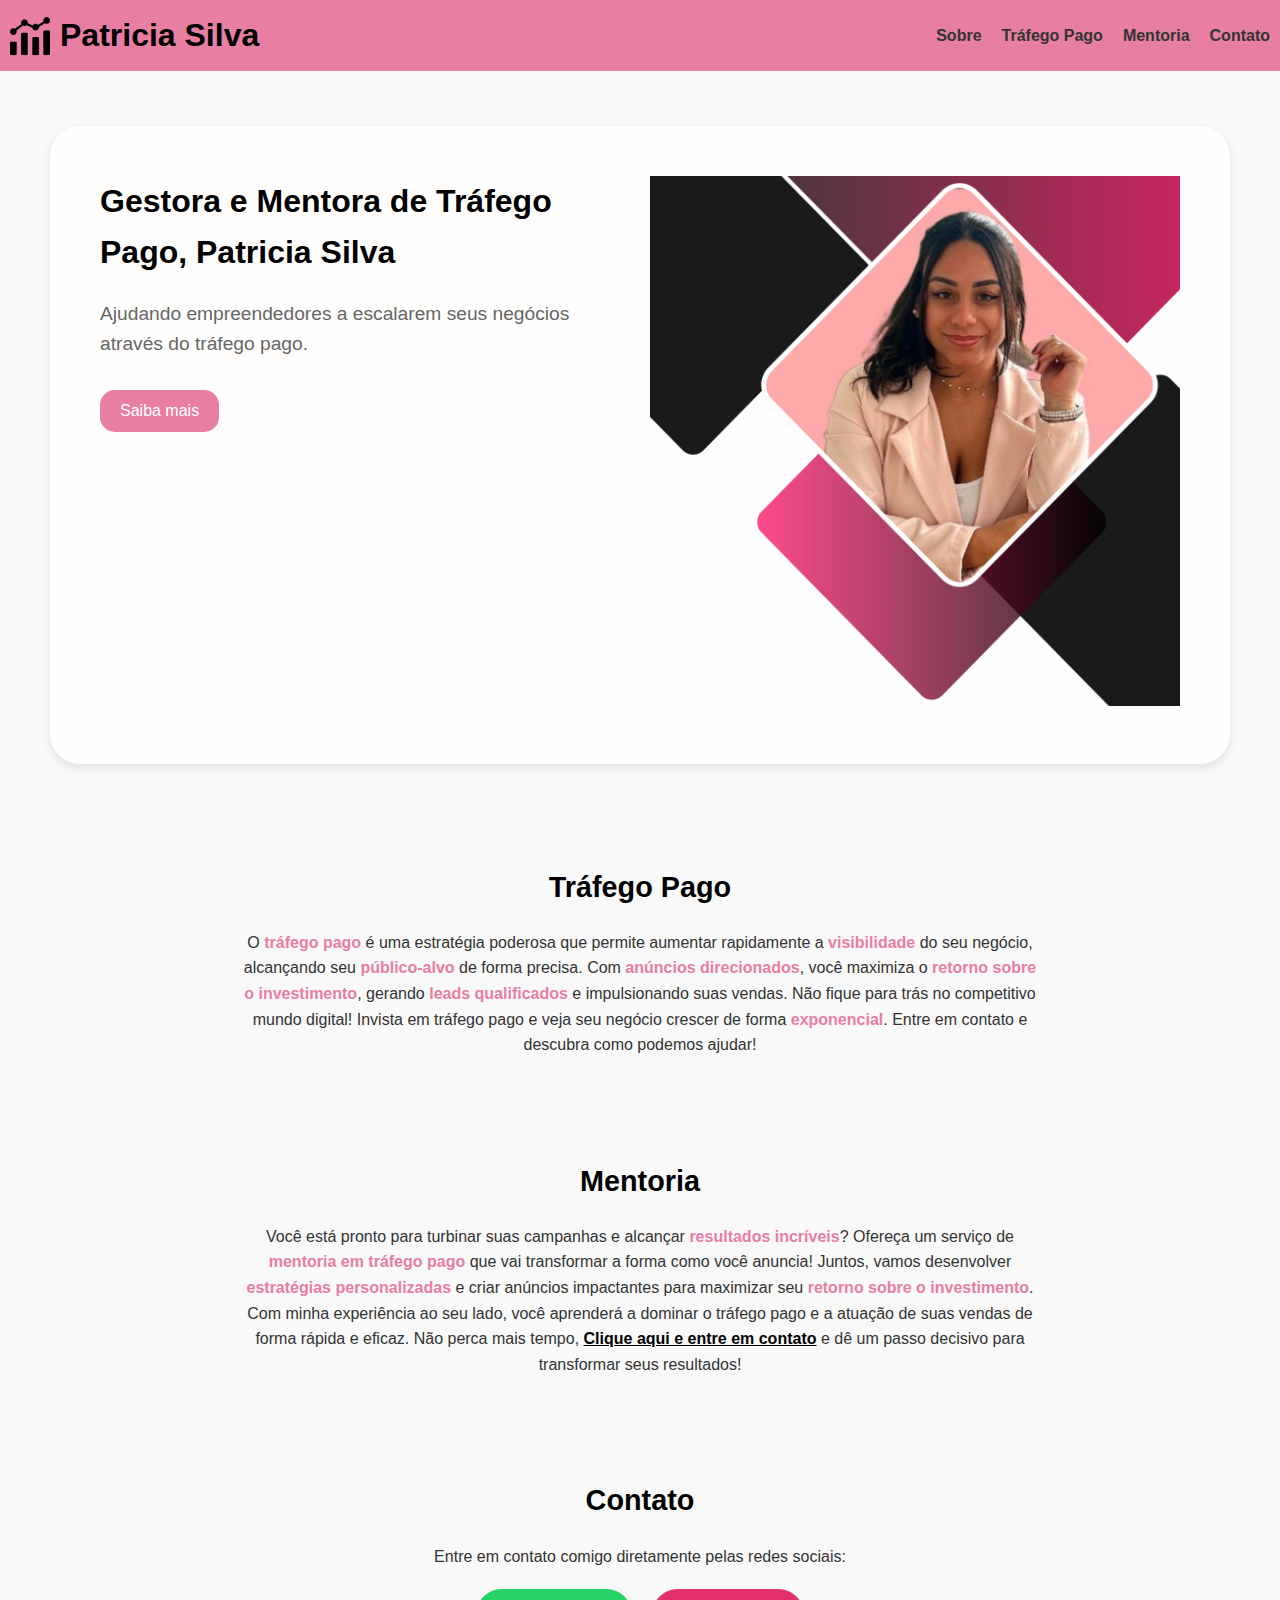
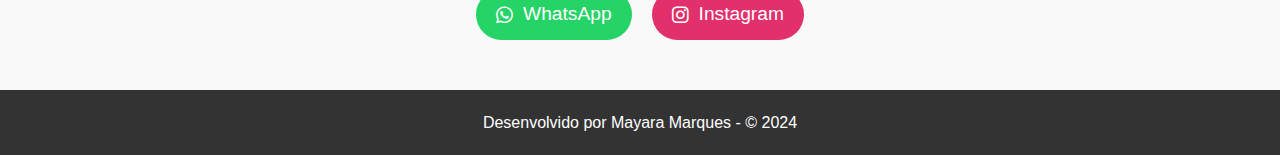
<file: index.html>
<!DOCTYPE html>
<html lang="pt-BR">
<head>
    <meta charset="UTF-8">
    <meta name="viewport" content="width=device-width, initial-scale=1.0">
    <title>Patricia Silva - Gestora e Mentora de Tráfego Pago</title>
    <link rel="stylesheet" href="https://cdnjs.cloudflare.com/ajax/libs/font-awesome/6.0.0-beta3/css/all.min.css">
    <link rel="stylesheet" href="style.css">
</head>
<body>
    <!-- Botão de Voltar ao Topo -->
<a href="#topo" class="back-to-top" id="backToTop">
    <i class="fas fa-arrow-up"></i>
</a>

    <script>
        // Captura o botão
        const backToTopButton = document.getElementById('backToTop');
    
        // Adiciona um listener para quando o usuário rolar a página
        window.addEventListener('scroll', () => {
            if (window.scrollY > 300) { // Mostra o botão quando o scroll for maior que 300px
                backToTopButton.classList.add('show-back-to-top');
            } else {
                backToTopButton.classList.remove('show-back-to-top');
            }
        });
    </script>
    
    <!-- Header -->
  <header id="topo">
    <div class="header-left">
        <img src="imagens/analise-de-dados.png" alt="Ícone Gestão de Tráfego" class="icon">
        <h1>Patricia Silva</h1>
    </div>
    <nav>
        <ul>
            <li><a href="#sobre">Sobre</a></li>
            <li><a href="#trafego-pago">Tráfego Pago</a></li>
            <li><a href="#mentoria">Mentoria</a></li>
            <li><a href="#contato">Contato</a></li>
        </ul>
    </nav>
</header>


    <!-- Seção Sobre -->
    <section id="sobre">
        <div class="container">
            <div class="text-content">
                <h2>Gestora e Mentora de Tráfego Pago, Patricia Silva</h2>
                <p class="subtext">Ajudando empreendedores a escalarem seus negócios através do tráfego pago.</p>
                <a href="#trafego-pago" class="btn">Saiba mais</a>
            </div>
            <div class="image-content">
                <img src="imagens/imagem-principal.png" alt="Imagem Patricia Silva" class="main-image">
            </div>
        </div>
    </section>

    <!-- Seção Tráfego Pago -->
    <section id="trafego-pago">
        <h2>Tráfego Pago</h2>
        <p class="responsive-text"> O <span style="color: #E87EA1; font-weight: bold;">tráfego pago</span> é uma estratégia poderosa que permite aumentar rapidamente a <span style="color: #E87EA1; font-weight: bold;">visibilidade</span> do seu negócio, alcançando seu <span style="color: #E87EA1; font-weight: bold;">público-alvo</span> de forma precisa. Com <span style="color: #E87EA1; font-weight: bold;">anúncios direcionados</span>, você maximiza o <span style="color: #E87EA1; font-weight: bold;">retorno sobre o investimento</span>, gerando <span style="color: #E87EA1; font-weight: bold;">leads qualificados</span> e impulsionando suas vendas. Não fique para trás no competitivo mundo digital! Invista em tráfego pago e veja seu negócio crescer de forma <span style="color: #E87EA1; font-weight: bold;">exponencial</span>. Entre em contato e descubra como podemos ajudar!
        </p>
    </section>

    <!-- Seção Mentoria -->
    <section id="mentoria">
        <h2>Mentoria</h2>
        <p class="responsive-text">
            Você está pronto para turbinar suas campanhas e alcançar <span style="color: #E87EA1; font-weight: bold;">resultados incríveis</span>? Ofereça um serviço de <span style="color: #E87EA1; font-weight: bold;">mentoria em tráfego pago</span> que vai transformar a forma como você anuncia! Juntos, vamos desenvolver <span style="color: #E87EA1; font-weight: bold;">estratégias personalizadas</span> e criar anúncios impactantes para maximizar seu <span style="color: #E87EA1; font-weight: bold;">retorno sobre o investimento</span>. Com minha experiência ao seu lado, você aprenderá a dominar o tráfego pago e a atuação de suas vendas de forma rápida e eficaz. Não perca mais tempo, <a href="https://wa.me/5511913029049?text=Olá%20Patricia,%20gostaria%20de%20saber%20mais%20sobre%20seus%20serviços!" style="color: #000000; font-weight: bold;"> Clique aqui e entre em contato</a> e dê um passo decisivo para transformar seus resultados!
        </p>        
    </section>

    <!-- Seção Contato -->
    <section id="contato">
        <h2>Contato</h2>
        <p class="responsive-text">Entre em contato comigo diretamente pelas redes sociais:</p>

        <div class="contact-buttons">
            <a href="https://wa.me/5511913029049?text=Olá%20Patricia,%20gostaria%20de%20saber%20mais%20sobre%20seus%20serviços!" target="_blank" class="btn-whatsapp">
                <i class="fab fa-whatsapp"></i> WhatsApp
            </a>
            <a href="https://www.instagram.com/gestorapatriciasilva/" target="_blank" class="btn-instagram">
                <i class="fab fa-instagram"></i> Instagram
            </a>
        </div>
    </section>

    <!-- Footer -->
    <footer>
        <p>Desenvolvido por Mayara Marques - &copy; 2024</p>
    </footer>
</body>
</html>
</file>
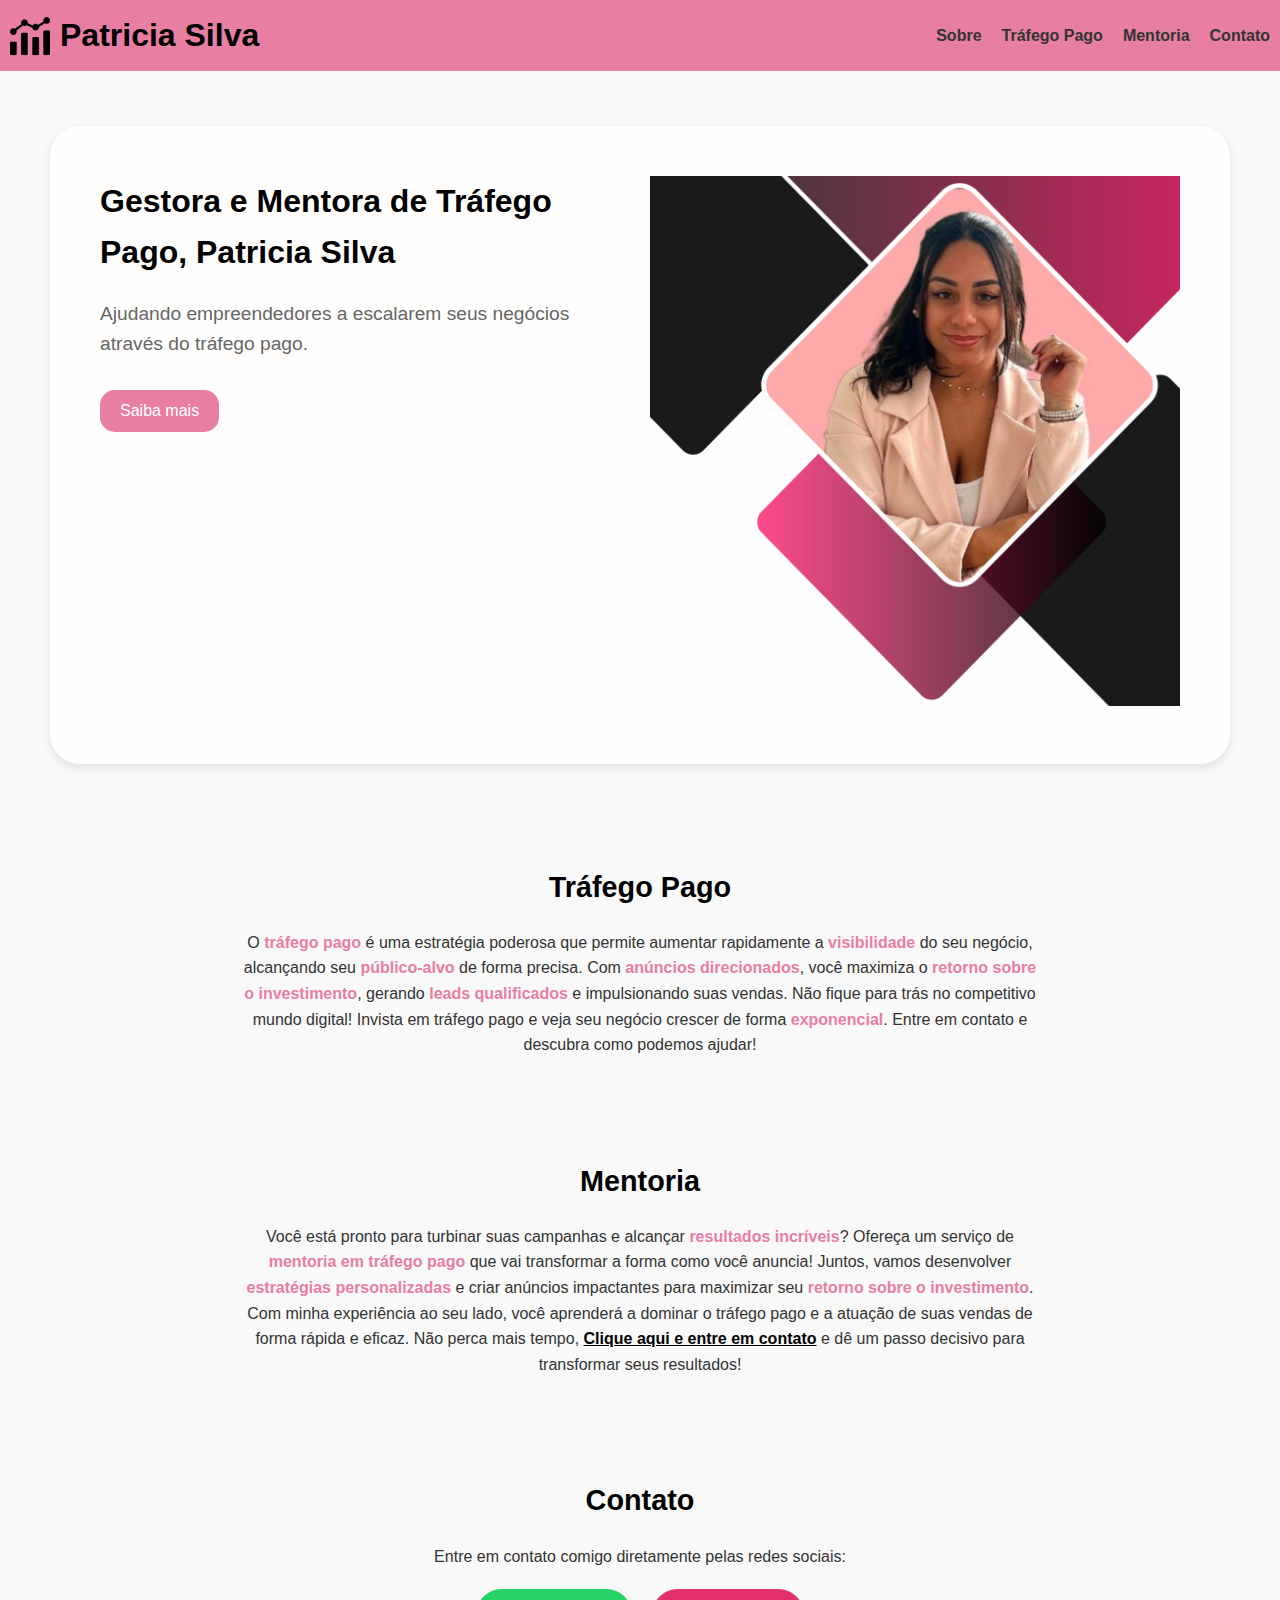
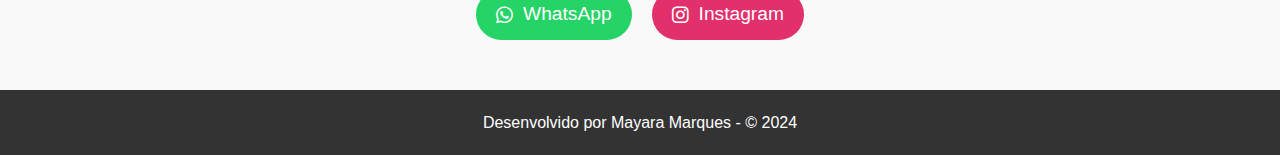
<file: iniciopatriciasilva.html>
<!DOCTYPE html>
<html lang="pt-BR">
<head>
    <meta charset="UTF-8">
    <meta name="viewport" content="width=device-width, initial-scale=1.0">
    <title>Patricia Silva - Gestora e Mentora de Tráfego Pago</title>
    <link rel="stylesheet" href="https://cdnjs.cloudflare.com/ajax/libs/font-awesome/6.0.0-beta3/css/all.min.css">
    <link rel="stylesheet" href="style.css">
</head>
<body>
    <!-- Botão de Voltar ao Topo -->
<a href="#topo" class="back-to-top" id="backToTop">
    <i class="fas fa-arrow-up"></i>
</a>

    <script>
        // Captura o botão
        const backToTopButton = document.getElementById('backToTop');
    
        // Adiciona um listener para quando o usuário rolar a página
        window.addEventListener('scroll', () => {
            if (window.scrollY > 300) { // Mostra o botão quando o scroll for maior que 300px
                backToTopButton.classList.add('show-back-to-top');
            } else {
                backToTopButton.classList.remove('show-back-to-top');
            }
        });
    </script>
    
    <!-- Header -->
    <header id="topo">
        <div class="header-left">
            <img src="imagens/analise-de-dados.png" alt="Ícone Gestão de Tráfego" class="icon">
            <h1>Patricia Silva</h1>
        </div>
        <nav>
            <ul>
                <li><a href="#sobre">Sobre</a></li>
                <li><a href="#trafego-pago">Tráfego Pago</a></li>
                <li><a href="#mentoria">Mentoria</a></li>
                <li><a href="#contato">Contato</a></li>
            </ul>
        </nav>
    </header>

    <!-- Seção Sobre -->
    <section id="sobre">
        <div class="container">
            <div class="text-content">
                <h2>Gestora e Mentora de Tráfego Pago, Patricia Silva</h2>
                <p class="subtext">Ajudando empreendedores a escalarem seus negócios através do tráfego pago.</p>
                <a href="#trafego-pago" class="btn">Saiba mais</a>
            </div>
            <div class="image-content">
                <img src="imagens/imagem-principal.png" alt="Imagem Patricia Silva" class="main-image">
            </div>
        </div>
    </section>

    <!-- Seção Tráfego Pago -->
    <section id="trafego-pago">
        <h2>Tráfego Pago</h2>
        <p class="responsive-text"> O <span style="color: #E87EA1; font-weight: bold;">tráfego pago</span> é uma estratégia poderosa que permite aumentar rapidamente a <span style="color: #E87EA1; font-weight: bold;">visibilidade</span> do seu negócio, alcançando seu <span style="color: #E87EA1; font-weight: bold;">público-alvo</span> de forma precisa. Com <span style="color: #E87EA1; font-weight: bold;">anúncios direcionados</span>, você maximiza o <span style="color: #E87EA1; font-weight: bold;">retorno sobre o investimento</span>, gerando <span style="color: #E87EA1; font-weight: bold;">leads qualificados</span> e impulsionando suas vendas. Não fique para trás no competitivo mundo digital! Invista em tráfego pago e veja seu negócio crescer de forma <span style="color: #E87EA1; font-weight: bold;">exponencial</span>. Entre em contato e descubra como podemos ajudar!
        </p>
    </section>

    <!-- Seção Mentoria -->
    <section id="mentoria">
        <h2>Mentoria</h2>
        <p class="responsive-text">
            Você está pronto para turbinar suas campanhas e alcançar <span style="color: #E87EA1; font-weight: bold;">resultados incríveis</span>? Ofereça um serviço de <span style="color: #E87EA1; font-weight: bold;">mentoria em tráfego pago</span> que vai transformar a forma como você anuncia! Juntos, vamos desenvolver <span style="color: #E87EA1; font-weight: bold;">estratégias personalizadas</span> e criar anúncios impactantes para maximizar seu <span style="color: #E87EA1; font-weight: bold;">retorno sobre o investimento</span>. Com minha experiência ao seu lado, você aprenderá a dominar o tráfego pago e a atuação de suas vendas de forma rápida e eficaz. Não perca mais tempo, <a href="https://wa.me/5511913029049?text=Olá%20Patricia,%20gostaria%20de%20saber%20mais%20sobre%20seus%20serviços!" style="color: #000000; font-weight: bold;"> Clique aqui e entre em contato</a> e dê um passo decisivo para transformar seus resultados!
        </p>        
    </section>

    <!-- Seção Contato -->
    <section id="contato">
        <h2>Contato</h2>
        <p class="responsive-text">Entre em contato comigo diretamente pelas redes sociais:</p>

        <div class="contact-buttons">
            <a href="https://wa.me/5511913029049?text=Olá%20Patricia,%20gostaria%20de%20saber%20mais%20sobre%20seus%20serviços!" target="_blank" class="btn-whatsapp">
                <i class="fab fa-whatsapp"></i> WhatsApp
            </a>
            <a href="https://www.instagram.com/gestorapatriciasilva/" target="_blank" class="btn-instagram">
                <i class="fab fa-instagram"></i> Instagram
            </a>
        </div>
    </section>

    <!-- Footer -->
    <footer>
        <p>Desenvolvido por Mayara Marques - &copy; 2024</p>
    </footer>
</body>
</html>
</file>
<file: style.css>
/* Estilos Gerais */
* {
    margin: 0;
    padding: 0;
    box-sizing: border-box;
    font-family: Arial, sans-serif;
}

body {
    background-color: #F9F9F9;
    color: #333;
    line-height: 1.6;
}

/* Header */
header {
    display: flex;
    justify-content: space-between;
    align-items: center;
    padding: 10px;
    background-color: #E87EA1; /* Rosa pastel */
    color: #000;
    flex-wrap: wrap; /* Permite que os itens quebrem linha em telas menores */
}

.header-left {
    display: flex;
    align-items: center;
}

.header-left img.icon {
    width: 40px; /* Ajusta o tamanho do ícone */
    height: auto; /* Mantém a proporção da imagem */
    margin-right: 10px; /* Espaçamento entre a imagem e o texto */
}

nav ul {
    display: flex;
    justify-content: flex-end; /* Alinha os itens à direita */
    list-style: none;
    padding: 0;
    margin: 0;
}

nav ul li {
    margin-left: 20px; /* Espaçamento entre os itens */
}

nav ul li a {
    text-decoration: none;
    color: #000;
}

/* Responsividade para telas menores */
@media (max-width: 768px) {
    header {
        flex-direction: column;
        align-items: flex-start; /* Alinha tudo à esquerda em telas menores */
        padding: 15px; /* Aumenta o espaçamento em telas pequenas */
    }

    nav ul {
        flex-direction: column; /* Coloca os itens da navegação em coluna */
        align-items: flex-start; /* Alinha os links à esquerda */
        width: 100%; /* Ocupa toda a largura da tela */
    }

    nav ul li {
        margin: 10px 0; /* Adiciona espaço entre os itens no layout vertical */
    }
}


nav ul li a {
    text-decoration: none;
    color: #333;
    font-weight:bold;
}

nav ul li a:hover {
    font-weight: bold;
    color: #fffefc; /* branco */
}

/* Seção Sobre */
#sobre {
    display: flex;
    justify-content: center; /* Centraliza a seção "Sobre" */
    margin-top: 5px;
}

#sobre .container {
    display: flex;
    justify-content: space-between;
    padding: 50px;
    border-radius: 30px;
    box-shadow: 0px 4px 10px rgba(0, 0, 0, 0.1); /* Aplica sombra leve */
    background-color: #fffefc; /* Bege bem claro */
    max-width: 1200px; /* Limita a largura do container */
    width: 100%; /* Garante que o container ocupe 100% do espaço disponível */
}

.text-content {
    flex: 1;
    padding-right: 20px;
}

.text-content h2 {
    font-size: 2em;
    color: #000;
}

.text-content .subtext {
    font-size: 1.2em;
    color: #666; /* Um cinza mais claro para dar destaque ao título principal */
    margin-bottom: 20px; /* Espaço entre o subtexto e o botão */
}

.text-content .btn {
    display: inline-block;
    padding: 8px 20px;
    background-color: #E87EA1;
    color: #fff;
    text-decoration: none;
    margin-top: 10px;
    margin-bottom: 20px;
    border-radius: 15px;
}

.text-content .btn:hover {
    background-color: #D56B8F;
}

.image-content {
    flex: 1;
}

.main-image {
    max-width: 100%;
    margin-left: auto;
    height: auto;
}

/* Outras Seções */
section {
    display: flex;
    flex-direction: column; /* Coloca o texto e a imagem um embaixo do outro */
    justify-content: center; /* Centraliza verticalmente */
    align-items: center; /* Centraliza horizontalmente */
    padding: 50px;
    background-color: #f9f9f9;
}

section h2 {
    font-size: 1.8em;
    color: #000;
    margin-bottom: 20px;
}

section p {
    font-size: 1em;
    color: #333;
}

/* Footer */
footer {
    padding: 20px;
    background-color: #333;
    color: #fff;
    text-align: center;
}

/* Media Queries para Responsividade */
@media (max-width: 768px) {
    header {
        flex-direction: column;
        align-items: flex-start;
    }

    .header-left h1 {
        font-size: 1.2em; /* Ajusta o tamanho do texto */
    }

    #sobre .container {
        flex-direction: column; /* Coloca os elementos em coluna */
        align-items: center; /* Centraliza os itens */
        padding: 20px; /* Reduz o padding */
    }

    .text-content {
        padding-right: 0; /* Remove o padding direito */
        text-align: center; /* Centraliza o texto */
    }

    .main-image {
        max-width: 90%; /* Ajusta a largura máxima da imagem */
    }

    section {
        padding: 30px; /* Reduz o padding nas outras seções */
    }

    section h2 {
        font-size: 1.5em; /* Ajusta o tamanho do texto */
    }

    section p {
        font-size: 0.9em; /* Ajusta o tamanho do texto */
    }
}

@media (max-width: 480px) {
    .header-left h1 {
        font-size: 1em; /* Ajusta ainda mais o tamanho do texto */
    }

    .text-content h2 {
        font-size: 1.5em; /* Reduz o tamanho do título */
    }

    .text-content .subtext {
        font-size: 1em; /* Reduz o tamanho do subtexto */
    }

    .text-content .btn {
        padding: 6px 10px; /* Ajusta o padding do botão */
    }
}

/* Estilos para Seção Tráfego Pago */
#trafego-pago {
    padding: 50px;
}

.responsive-text {
    font-size: 1em; /* Tamanho base do texto */
    line-height: 1.6; /* Melhora a legibilidade */
    max-width: 800px; /* Limita a largura do texto */
    margin: 0 auto; /* Centraliza o parágrafo */
    text-align: center; /* Centraliza o texto */
}

.contact-links {
    display: flex;
    flex-direction: column;
    align-items: center;
    gap: 10px;
}

.contact-links a {
    display: inline-block;
    padding: 10px 20px;
    text-decoration: none;
    color: #fff;
    background-color: #25D366; /* Cor do botão WhatsApp */
    border-radius: 5px;
    width: 250px;
    text-align: center;
}

.contact-buttons {
    display: flex;
    gap: 20px;
    justify-content: center;
    margin-top: 20px;
}

.contact-buttons a {
    display: flex;
    align-items: center;
    justify-content: center;
    padding: 10px 20px;
    text-decoration: none;
    color: white;
    border-radius: 30px;
    font-size: 1.2em;
    transition: background-color 0.3s ease;
}

.btn-whatsapp {
    background-color: #25D366; /* Cor do WhatsApp */
}

.btn-instagram {
    background-color: #E1306C; /* Cor do Instagram */
}

.contact-buttons a i {
    margin-right: 10px; /* Espaço entre ícone e texto */
}

.contact-buttons a:hover {
    opacity: 0.8; /* Efeito de hover */
}


/* Media Queries para Responsividade */
@media (max-width: 768px) {
    #trafego-pago {
        padding: 30px; /* Reduz o padding em telas menores */
    }

    .responsive-text {
        font-size: 0.9em; /* Ajusta o tamanho do texto */
    }
}

@media (max-width: 480px) {
    .responsive-text {
        font-size: 0.8em; /* Ajusta ainda mais o tamanho do texto */
    }
}

/* Para telas pequenas, como smartphones */
@media (max-width: 480px) {
    .contact-buttons {
        flex-direction: column; /* Empilha os botões em coluna */
        gap: 10px; /* Reduz o espaço entre os botões */
    }

    .contact-buttons a {
        font-size: 1em; /* Reduz um pouco o tamanho dos botões */
        padding: 10px 15px; /* Ajusta o espaçamento interno */
        width: 100%; /* Faz os botões ocuparem 100% da largura */
    }
}

/* Estilos do Botão Voltar ao Topo */
.back-to-top {
    position: fixed;
    bottom: 20px;
    right: 20px;
    width: 50px;
    height: 50px;
    background-color: #E87EA1; /* Rosa */
    color: #fff; /* Cor da seta branca */
    border-radius: 50%;
    display: flex;
    justify-content: center;
    align-items: center;
    text-decoration: none;
    box-shadow: 0px 4px 10px rgba(0, 0, 0, 0.2); /* Sombra suave */
    opacity: 0;
    visibility: hidden;
    transition: opacity 0.3s ease, visibility 0.3s ease;
}

.back-to-top i {
    font-size: 1.5em; /* Tamanho da seta */
}

.back-to-top:hover {
    background-color: #D56B8F; /* Sombra escura ao passar o mouse */
}

/* Mostra o botão quando o usuário rolar para baixo */
.show-back-to-top {
    opacity: 1;
    visibility: visible;
}
</file>
